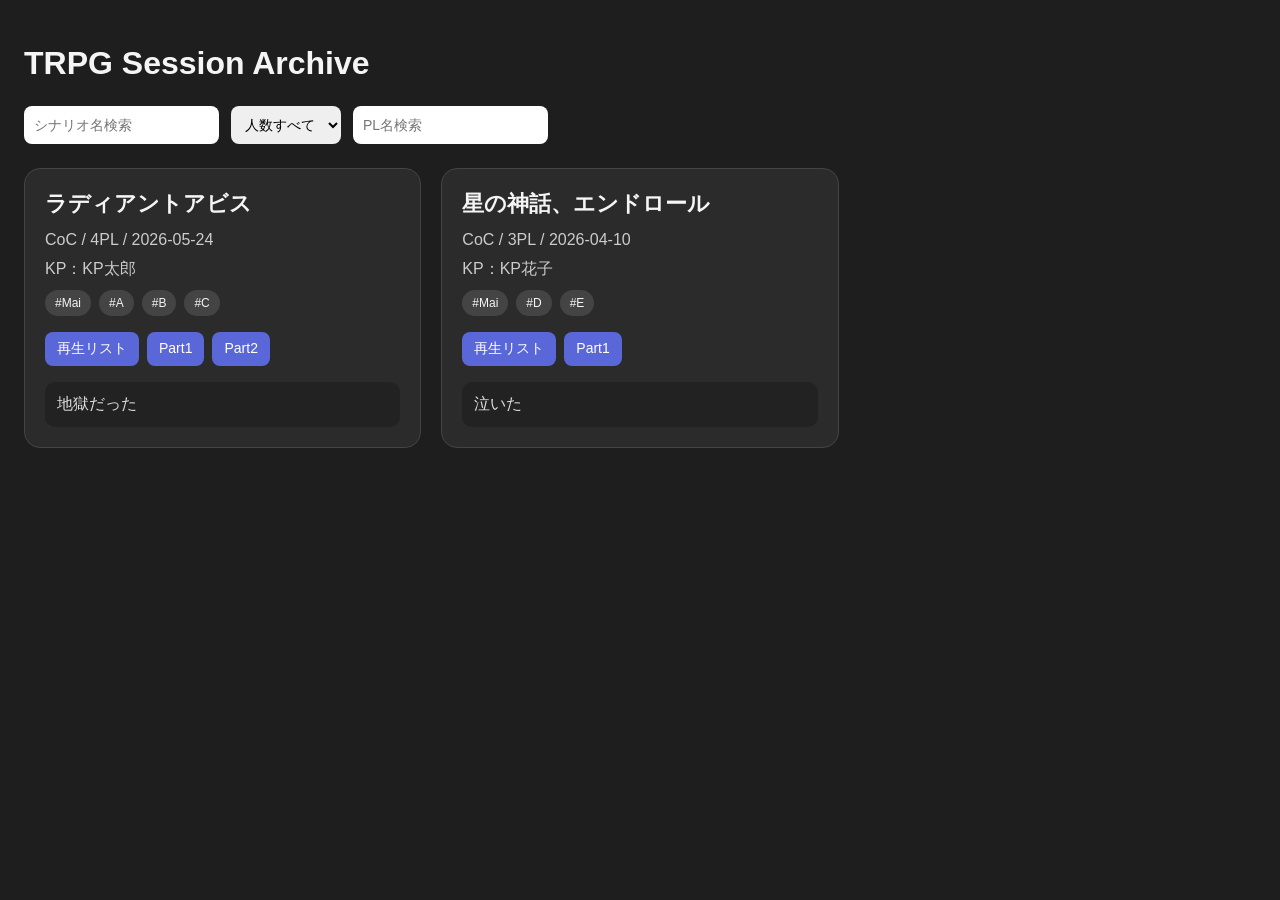
<file: PlayList.html>
<!DOCTYPE html>
<html lang="ja">

<head>
  <meta charset="UTF-8">
  <meta name="viewport" content="width=device-width, initial-scale=1.0">

  <title>TRPG Session Archive</title>

  <style>
    * {
      box-sizing: border-box;
    }

    body {
      margin: 0;
      padding: 24px;
      background: #1e1e1e;
      color: #f5f5f5;
      font-family: sans-serif;
    }

    h1 {
      margin-bottom: 24px;
    }

    .controls {
      display: flex;
      flex-wrap: wrap;
      gap: 12px;
      margin-bottom: 24px;
    }

    input,
    select {
      padding: 10px;
      border-radius: 8px;
      border: none;
      font-size: 14px;
    }

    .card-container {
      display: grid;
      grid-template-columns: repeat(auto-fill, minmax(320px, 1fr));
      gap: 20px;
    }

    .card {
      background: #2b2b2b;
      border-radius: 16px;
      padding: 20px;
      border: 1px solid #444;
    }

    .title {
      font-size: 22px;
      font-weight: bold;
      margin-bottom: 12px;
    }

    .meta {
      color: #cccccc;
      margin-bottom: 10px;
    }

    .tags {
      display: flex;
      flex-wrap: wrap;
      gap: 8px;
      margin-bottom: 16px;
    }

    .tag {
      background: #444;
      padding: 6px 10px;
      border-radius: 999px;
      font-size: 12px;
    }

    .links {
      display: flex;
      flex-wrap: wrap;
      gap: 8px;
      margin-bottom: 16px;
    }

    .links a {
      background: #5a67d8;
      color: white;
      text-decoration: none;
      padding: 8px 12px;
      border-radius: 8px;
      font-size: 14px;
    }

    .memo {
      background: #222;
      padding: 12px;
      border-radius: 10px;
      color: #ddd;
    }
  </style>
</head>

<body>

  <h1>TRPG Session Archive</h1>

  <div class="controls">

    <input
      type="text"
      id="searchInput"
      placeholder="シナリオ名検索">

    <select id="playerCountFilter">
      <option value="">人数すべて</option>
      <option value="2">2PL</option>
      <option value="3">3PL</option>
      <option value="4">4PL</option>
      <option value="5">5PL</option>
    </select>

    <input
      type="text"
      id="playerFilter"
      placeholder="PL名検索">

  </div>

  <div
    class="card-container"
    id="cardContainer">
  </div>

  <script>

    const sessions = [

      {
        title: "ラディアントアビス",

        date: "2026-05-24",

        system: "CoC",

        playerCount: 4,

        kp: "KP太郎",

        players: [
          "Mai",
          "A",
          "B",
          "C"
        ],

        playlistUrl: "https://youtube.com/",

        videos: [
          {
            title: "Part1",
            url: "https://youtube.com/"
          },
          {
            title: "Part2",
            url: "https://youtube.com/"
          }
        ],

        memo: "地獄だった"

      },

      {
        title: "星の神話、エンドロール",

        date: "2026-04-10",

        system: "CoC",

        playerCount: 3,

        kp: "KP花子",

        players: [
          "Mai",
          "D",
          "E"
        ],

        playlistUrl: "https://youtube.com/",

        videos: [
          {
            title: "Part1",
            url: "https://youtube.com/"
          }
        ],

        memo: "泣いた"

      }

    ];

    const cardContainer =
      document.getElementById("cardContainer");

    const searchInput =
      document.getElementById("searchInput");

    const playerCountFilter =
      document.getElementById("playerCountFilter");

    const playerFilter =
      document.getElementById("playerFilter");

    function renderCards() {

      const searchText =
        searchInput.value.toLowerCase();

      const playerCount =
        playerCountFilter.value;

      const playerSearch =
        playerFilter.value.toLowerCase();

      cardContainer.innerHTML = "";

      const filtered = sessions.filter(session => {

        const matchesTitle =
          session.title
            .toLowerCase()
            .includes(searchText);

        const matchesPlayerCount =
          !playerCount ||
          session.playerCount == playerCount;

        const matchesPlayer =
          !playerSearch ||
          session.players.some(player =>
            player
              .toLowerCase()
              .includes(playerSearch)
          );

        return (
          matchesTitle &&
          matchesPlayerCount &&
          matchesPlayer
        );

      });

      filtered.forEach(session => {

        const card =
          document.createElement("div");

        card.className = "card";

        card.innerHTML = `

          <div class="title">
            ${session.title}
          </div>

          <div class="meta">
            ${session.system}
            /
            ${session.playerCount}PL
            /
            ${session.date}
          </div>

          <div class="meta">
            KP：${session.kp}
          </div>

          <div class="tags">

            ${session.players.map(player => `
              <div class="tag">
                #${player}
              </div>
            `).join("")}

          </div>

          <div class="links">

            <a
              href="${session.playlistUrl}"
              target="_blank">

              再生リスト

            </a>

            ${session.videos.map(video => `
              <a
                href="${video.url}"
                target="_blank">

                ${video.title}

              </a>
            `).join("")}

          </div>

          <div class="memo">
            ${session.memo}
          </div>

        `;

        cardContainer.appendChild(card);

      });

    }

    searchInput.addEventListener(
      "input",
      renderCards
    );

    playerCountFilter.addEventListener(
      "change",
      renderCards
    );

    playerFilter.addEventListener(
      "input",
      renderCards
    );

    renderCards();

  </script>

</body>

</html>
</file>
